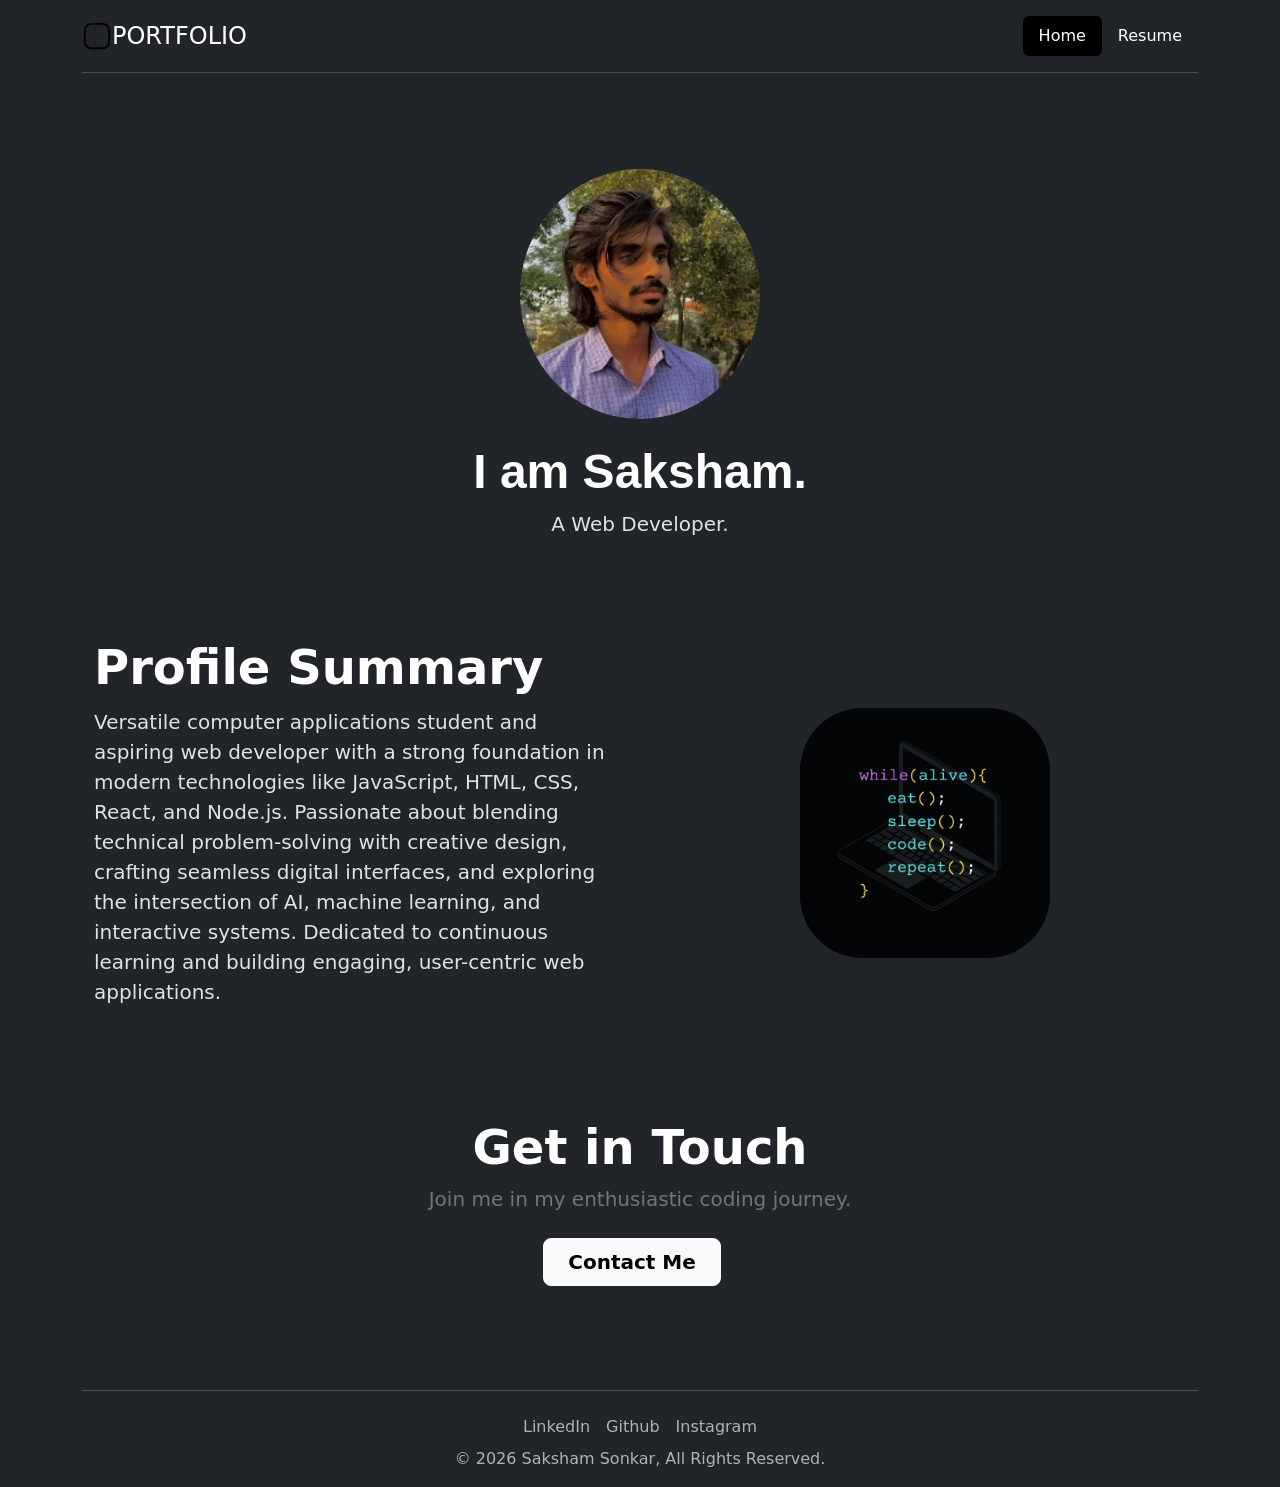
<file: index.html>
<!DOCTYPE html>
<html lang="en" data-bs-theme="dark">
<head>
    <meta charset="UTF-8">
    <meta name="viewport" content="width=device-width, initial-scale=1.0">
    <title>SAKSHAM</title>
    <link href="https://cdn.jsdelivr.net/npm/bootstrap@5.3.8/dist/css/bootstrap.min.css" rel="stylesheet"
        integrity="sha384-sRIl4kxILFvY47J16cr9ZwB07vP4J8+LH7qKQnuqkuIAvNWLzeN8tE5YBujZqJLB" crossorigin="anonymous">
    <link href="./public/style.css" rel="stylesheet">
</head>
<body>
    <!-- Navigation Section -->
     <section>
        <div class="container">
            <header class="d-flex flex-wrap justify-content-center py-3 mb-4 border-bottom">
                <a href="./index.html" class="d-flex align-items-center mb-3 mb-md-0 me-md-auto link-body-emphasis text-decoration-none">
                <img src="./Assets/Images/app.svg" alt="logo" height="30px"/>
                <span class="fs-4"> PORTFOLIO</span>
                </a>
                <ul class="nav nav-pills">
                    <li class="nav-item"><a href="./index.html" class="nav-link active" aria-current="page">Home</a></li>
                    <li class="nav-item"><a href="./public/resume.html" class="nav-link">Resume</a></li>
                </ul>
            </header>
        </div>
     </section>

    <!-- Heading -->
    <section>
       <div class="container">
        <div class="px-4 pt-5 mt-5 text-center">
            <img class="d-block mx-auto mb-4" src="./Assets/Images/Saksham Sonkar.png" alt="" height="250" style="border-radius: 50%;">
            <h1 class="display-5 fw-bold text-body-emphasis saksham">I am Saksham.</h1>
            <div class="col-lg-6 mx-auto">
                <p class="lead mb-2">A Web Developer.</p>
            </div>
        </div>
       </div>
    </section>

    <!--Profile Summary -->
     <section>
    <div class="container col-xxl-8 px-4 pt-5">
        <div class="row flex-lg-row-reverse align-items-center g-5 pt-5">
            <div class="col-10 col-sm-8 col-lg-6">
                <img src="./Assets/Images/Hero img.jpg" class="d-block mx-lg-auto" alt="Hero-img" height="250" style="border-radius: 25%;" loading="lazy">
            </div>
            <div class="col-lg-6">
                <h1 class="display-5 fw-bold text-body-emphasis lh-1 mb-3">Profile Summary</h1>
                <p class="lead">Versatile computer applications student and aspiring web developer with a strong foundation in modern technologies like
                JavaScript, HTML, CSS, React, and Node.js. Passionate about blending technical problem-solving with creative design,
                crafting seamless digital interfaces, and exploring the intersection of AI, machine learning, and interactive systems.
                Dedicated to continuous learning and building engaging, user-centric web applications.</p>
            </div>
        </div>
    </div>
     </section>
    
    <!-- Contact -->
    <section>
        <div class="bg-dark text-secondary px-4 pt-5 text-center">
            <div class="py-5">
                <h1 class="display-5 fw-bold text-white">Get in Touch</h1>
                <div class="col-lg-6 mx-auto">
                    <p class="fs-5 mb-4">Join me in my enthusiastic coding journey.</p>
                    <div class="d-grid gap-2 d-sm-flex justify-content-sm-center">
                        <a href="mailto:ss9838157875@gmail.com">
                            <button type="button" class="btn btn-light btn-lg px-4 me-sm-3 fw-bold">Contact Me</button>
                        </a>
                    </div>
                </div>
            </div>
        </div>
    </section>

    <!-- Footer Section -->
    <section>
        <div class="container">
            <footer class="pt-3 mt-4">
                <ul class="nav justify-content-center border-top pt-3 mt-3">
                    <li class="nav-item"><a href="https://www.linkedin.com/in/sakshxm16" class="nav-link px-2 text-body-secondary">LinkedIn</a></li>
                    <li class="nav-item"><a href="https://www.github.com/sakshxm-16" class="nav-link px-2 text-body-secondary">Github</a></li>
                    <li class="nav-item"><a href="https://www.instagram.com/sakshxm.16___" class="nav-link px-2 text-body-secondary">Instagram</a></li>
                </ul>
                <p class="text-center text-body-secondary">© 2026 Saksham Sonkar, All Rights Reserved.</p>
            </footer>
        </div>
    </section>
    
    <script src="https://cdn.jsdelivr.net/npm/bootstrap@5.3.8/dist/js/bootstrap.bundle.min.js"
        integrity="sha384-FKyoEForCGlyvwx9Hj09JcYn3nv7wiPVlz7YYwJrWVcXK/BmnVDxM+D2scQbITxI"
        crossorigin="anonymous"></script>
</body>
</html>
</file>
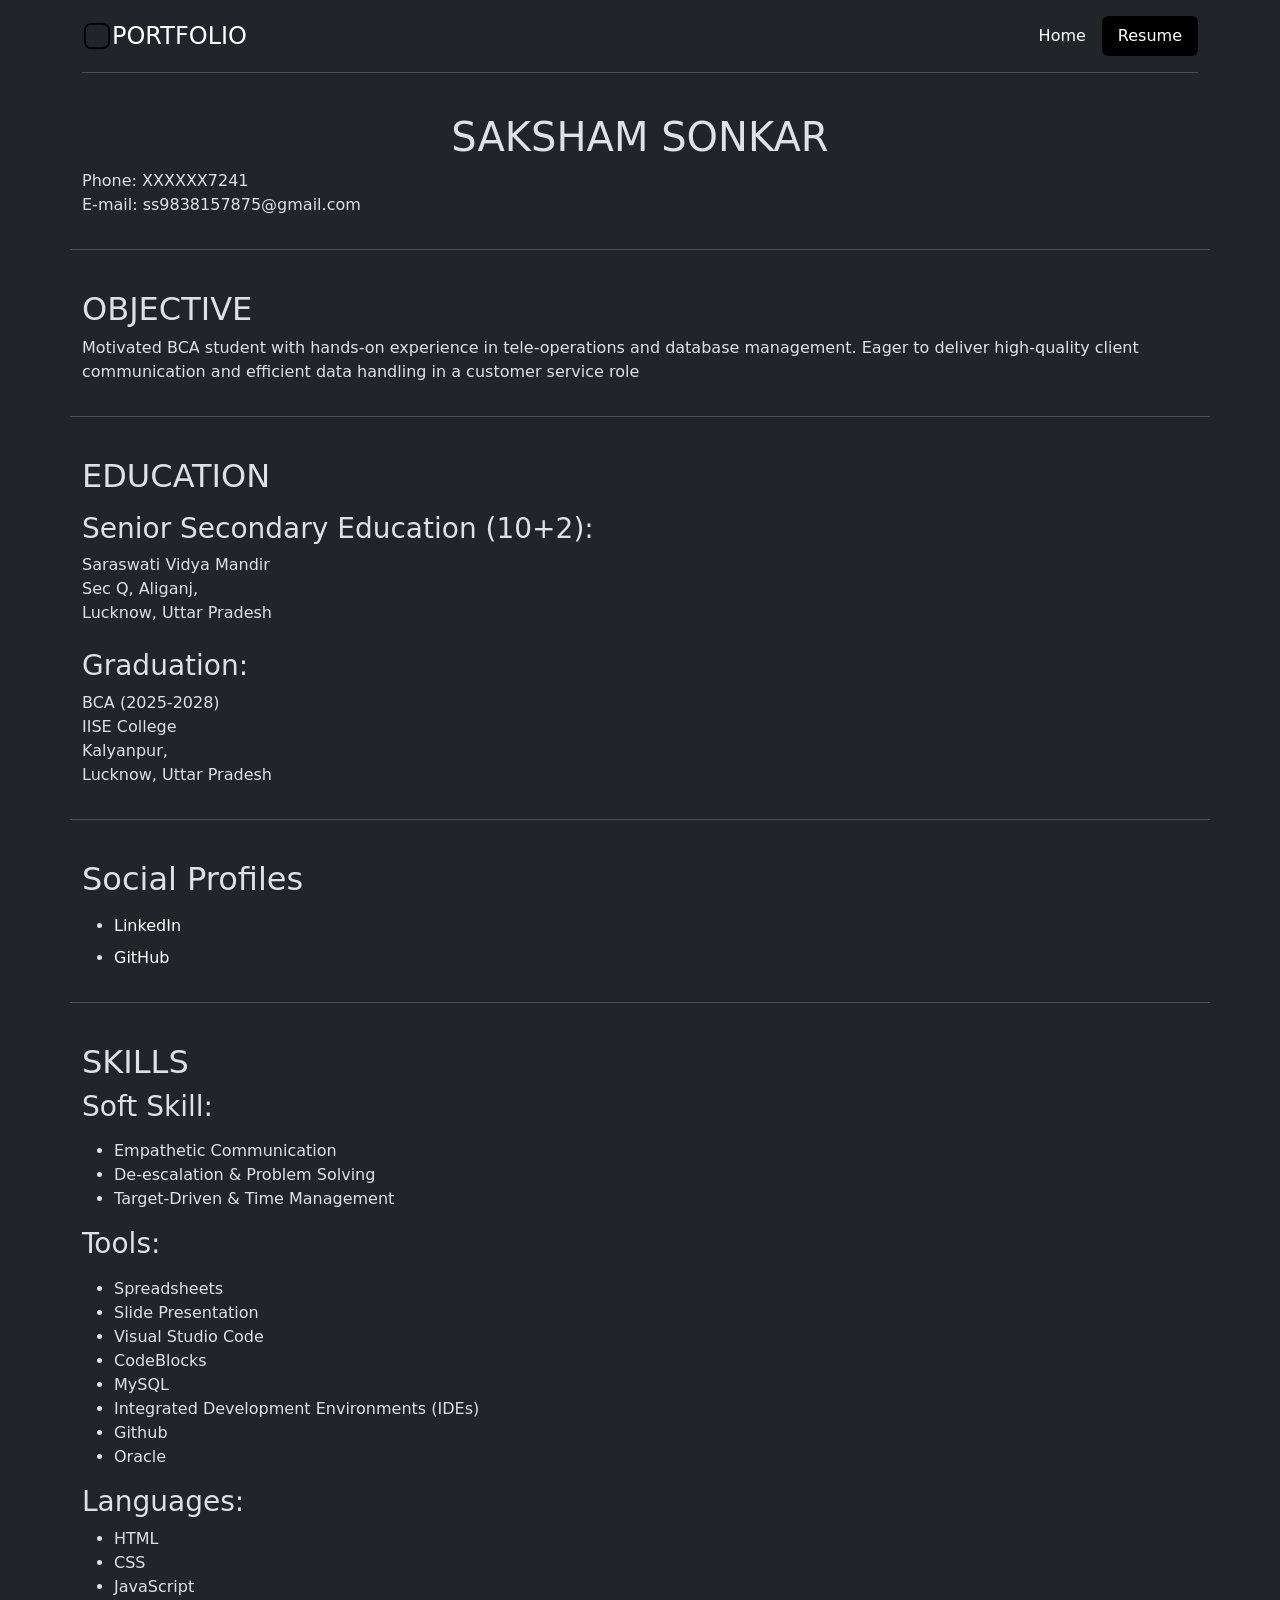
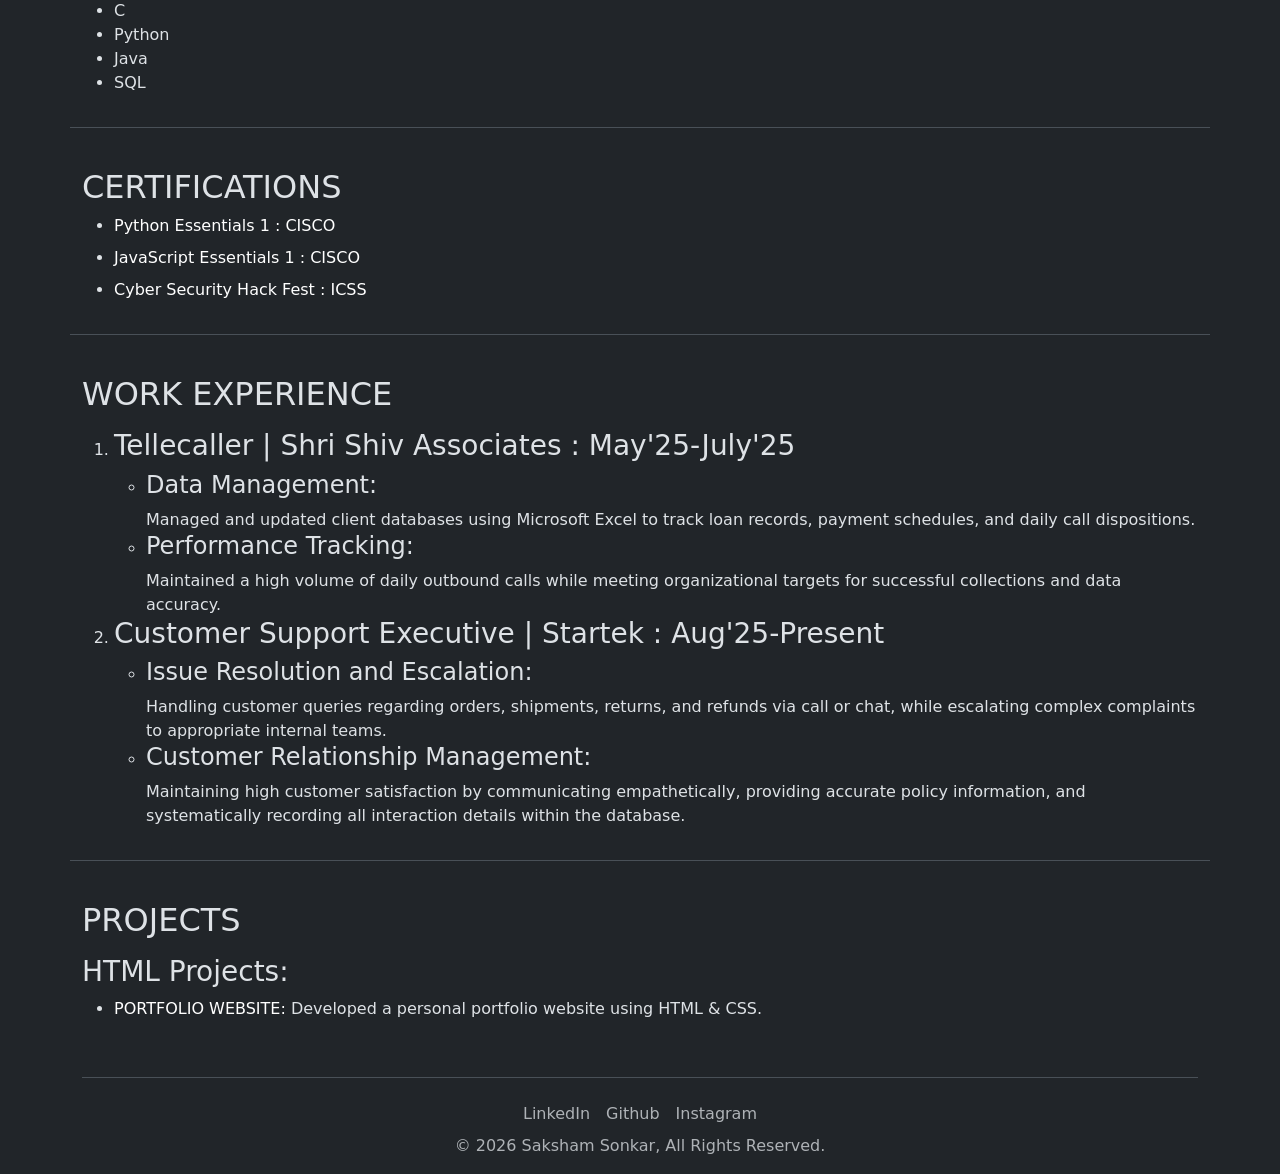
<file: public/resume.html>
<!DOCTYPE html>
<html lang="en" data-bs-theme="dark">
<head>
    <meta charset="UTF-8">
    <meta name="viewport" content="width=device-width, initial-scale=1.0">
    <title>MY RESUME</title>
    <link href="https://cdn.jsdelivr.net/npm/bootstrap@5.3.8/dist/css/bootstrap.min.css" rel="stylesheet"
        integrity="sha384-sRIl4kxILFvY47J16cr9ZwB07vP4J8+LH7qKQnuqkuIAvNWLzeN8tE5YBujZqJLB" crossorigin="anonymous">
    <link href="./style.css" rel="stylesheet">
</head>
<body>
    <!-- Navigation Section -->
    <section>
        <div class="container">
            <header class="d-flex flex-wrap justify-content-center py-3 mb-4 border-bottom">
                <a href="../index.html" class="d-flex align-items-center mb-3 mb-md-0 me-md-auto link-body-emphasis text-decoration-none">
                    <img src="../Assets/Images/app.svg" alt="logo" height="30px">
                    <span class="fs-4">PORTFOLIO</span>
                </a>
                <ul class="nav nav-pills">
                    <li class="nav-item"><a href="../index.html" class="nav-link">Home</a></li>
                    <li class="nav-item"><a href="./resume.html" class="nav-link active" aria-current="page">Resume</a></li>
                </ul>
            </header>
        </div>
    </section>

    <!-- Heading -->
    <section>
        <div class="container py-3 mb-4 border-bottom">
            <h1 class="d-flex flex-wrap justify-content-center">SAKSHAM SONKAR</h1>
            <p>
                Phone: XXXXXX7241 <br />
                E-mail: ss9838157875@gmail.com <br />
            </p>
        </div>
    </section>

    <!-- Objective -->
    <section>
        <div class="container py-3 mb-4 border-bottom">
            <h2>OBJECTIVE</h2>
            <p>
                Motivated BCA student with hands-on experience in tele-operations and
                database management. Eager to deliver high-quality client communication
                and efficient data handling in a customer service role
            </p>
        </div>
    </section>

    <!-- Education -->
    <section>
        <div class="container py-3 mb-4 border-bottom">
            <h2>EDUCATION</h2>
            <p>
                <h3>Senior Secondary Education (10+2):</h3>
                    Saraswati Vidya Mandir<br />
                    Sec Q, Aliganj,<br />
                    Lucknow, Uttar Pradesh<br />
            <br />
                <h3>Graduation:</h3>
                    BCA (2025-2028)<br />
                    IISE College<br />
                    Kalyanpur,<br />
                    Lucknow, Uttar Pradesh<br />
            </p>
        </div>
    </section>

    <!-- Social Profiles -->
    <section>
        <div class="container py-3 mb-4 border-bottom">
            <h2>Social Profiles</h2>
            <p>
                <ul>
                    <li class="nav-item mb-2"><a class="nav-link p-0" href="https://www.linkedin.com/in/sakshxm16/" target="_blank">LinkedIn</a></li>
                    <li class="nav-item mb-2"><a class="nav-link p-0" href="https://github.com/sakshxm-16" target="_blank">GitHub</a></li>
                </ul>
            </p>
        </div>
    </section>

    <!-- Skills -->
    <section>
        <div class="container py-3 mb-4 border-bottom">
            <h2>SKILLS</h2>
            <h3>Soft Skill:</h3>
            <p>
                <ul>
                    <li>Empathetic Communication</li>
                    <li>De-escalation & Problem Solving</li>
                    <li>Target-Driven & Time Management</li>
                </ul>
            </p>
            <h3>Tools:</h3>
            <p>
                <ul>
                    <li>Spreadsheets</li>
                    <li>Slide Presentation</li>
                    <li>Visual Studio Code</li>
                    <li>CodeBlocks</li>
                    <li>MySQL</li>
                    <li>Integrated Development Environments (IDEs)</li>
                    <li>Github</li>
                    <li>Oracle</li>
                </ul>
            </p>
            <p>
                <h3>Languages:</h3>
                <ul>
                    <li>HTML</li>
                    <li>CSS</li>
                    <li>JavaScript</li>
                    <li>C</li>
                    <li>Python</li>
                    <li>Java</li>
                    <li>SQL</li>
                </ul>
            </p>
        </div>
    </section>

    <!-- Certifications -->
    <section>
        <div class="container py-3 mb-4 border-bottom">
            <h2>CERTIFICATIONS</h2>
            <ul>
                <li class="nav-item mb-2"><a class="nav-link p-0" href="https://www.credly.com/badges/b8813e6b-1665-4c7c-94ea-7ce34a41c043/public_url" target ="_blank">Python Essentials 1 : CISCO</a></li>
                <li class="nav-item mb-2"><a class="nav-link p-0" href="https://www.credly.com/badges/d9d99eb8-83d2-4e5d-951a-dfa3700ebeeb/public_url" target ="_blank">JavaScript Essentials 1 : CISCO</a></li>
                <li class="nav-item mb-2"><a class="nav-link p-0" href="https://drive.google.com/file/d/1V9V230TLG0NL0WpnaD2BvaS9cBUANoRT/view?usp=sharing" target ="_blank">Cyber Security Hack Fest : ICSS</a></li>
            </ul>
        </div>
    </section>

    <!-- Work Profile-->
    <section>
        <div class="container py-3 mb-4 border-bottom">
            <h2>WORK EXPERIENCE</h2>
            <p>
                <ol>
                    <li>
                        <h3>Tellecaller | Shri Shiv Associates : May'25-July'25</h3>
                        <ul>
                            <li>
                                <h4>Data Management:</h4> Managed and updated client databases using
                                    Microsoft Excel to track loan records, payment schedules, and daily call
                                    dispositions.
                            </li>
                            <li>
                                <h4>Performance Tracking:</h4> Maintained a high volume of daily outbound calls
                                    while meeting organizational targets for successful collections and data
                                    accuracy.
                            </li>
                        </ul>
                    </li>
                    <li>
                        <h3>Customer Support Executive | Startek : Aug'25-Present</h3>
                        <ul>
                            <li>
                                <h4>Issue Resolution and Escalation:</h4> Handling customer queries regarding orders, shipments, returns, and refunds via call
                                    or chat, while escalating complex complaints to appropriate internal teams.
                            </li>
                            <li>
                                <h4>Customer Relationship Management:</h4> Maintaining high customer satisfaction by communicating empathetically, providing accurate policy information,
                                    and systematically recording all interaction details within the database.
                            </li>
                        </ul>
                    </li>
                </ol>
            </p>
        </div>
    </section>

    <!-- Projects -->
    <section>
        <div class="container pt-3 mt-4">
            <h2>PROJECTS</h2>
            <p>
                <h3>HTML Projects:</h3>
                <ul>
                    <li>
                        <a class="nav-link p-0 ht" href= "https://sakshxm-16.github.io/portfolio/" target="_blank">PORTFOLIO WEBSITE:</a> Developed a personal portfolio website using HTML & CSS.
                    </li>
                </ul>
            </p>
        </div>
    </section>

    <!-- Footer Section -->
    <section>
        <div class="container">
            <footer class="pt-3 mt-4">
                <ul class="nav justify-content-center border-top pt-3 mt-3">
                    <li class="nav-item"><a href="https://www.linkedin.com/in/sakshxm16"
                            class="nav-link px-2 text-body-secondary">LinkedIn</a></li>
                    <li class="nav-item"><a href="https://www.github.com/sakshxm-16"
                            class="nav-link px-2 text-body-secondary">Github</a></li>
                    <li class="nav-item"><a href="https://www.instagram.com/sakshxm.16___"
                            class="nav-link px-2 text-body-secondary">Instagram</a></li>
                </ul>
                <p class="text-center text-body-secondary">© 2026 Saksham Sonkar, All Rights Reserved.</p>
            </footer>
        </div>
    </section>

    <script src="https://cdn.jsdelivr.net/npm/bootstrap@5.3.8/dist/js/bootstrap.bundle.min.js"
        integrity="sha384-FKyoEForCGlyvwx9Hj09JcYn3nv7wiPVlz7YYwJrWVcXK/BmnVDxM+D2scQbITxI"
        crossorigin="anonymous"></script>
</body>
</html>
</file>
<file: public/style.css>
.nav-pills {
    --bs-nav-pills-link-active-bg: black;
}

.nav-link {
    color: white;
}

.nav {
    --bs-nav-link-hover-color: black;
}

.saksham {
    font-family: 'Franklin Gothic Medium', 'Arial Narrow', Arial, sans-serif;
}

.ht {
    display: inline;
}
</file>
